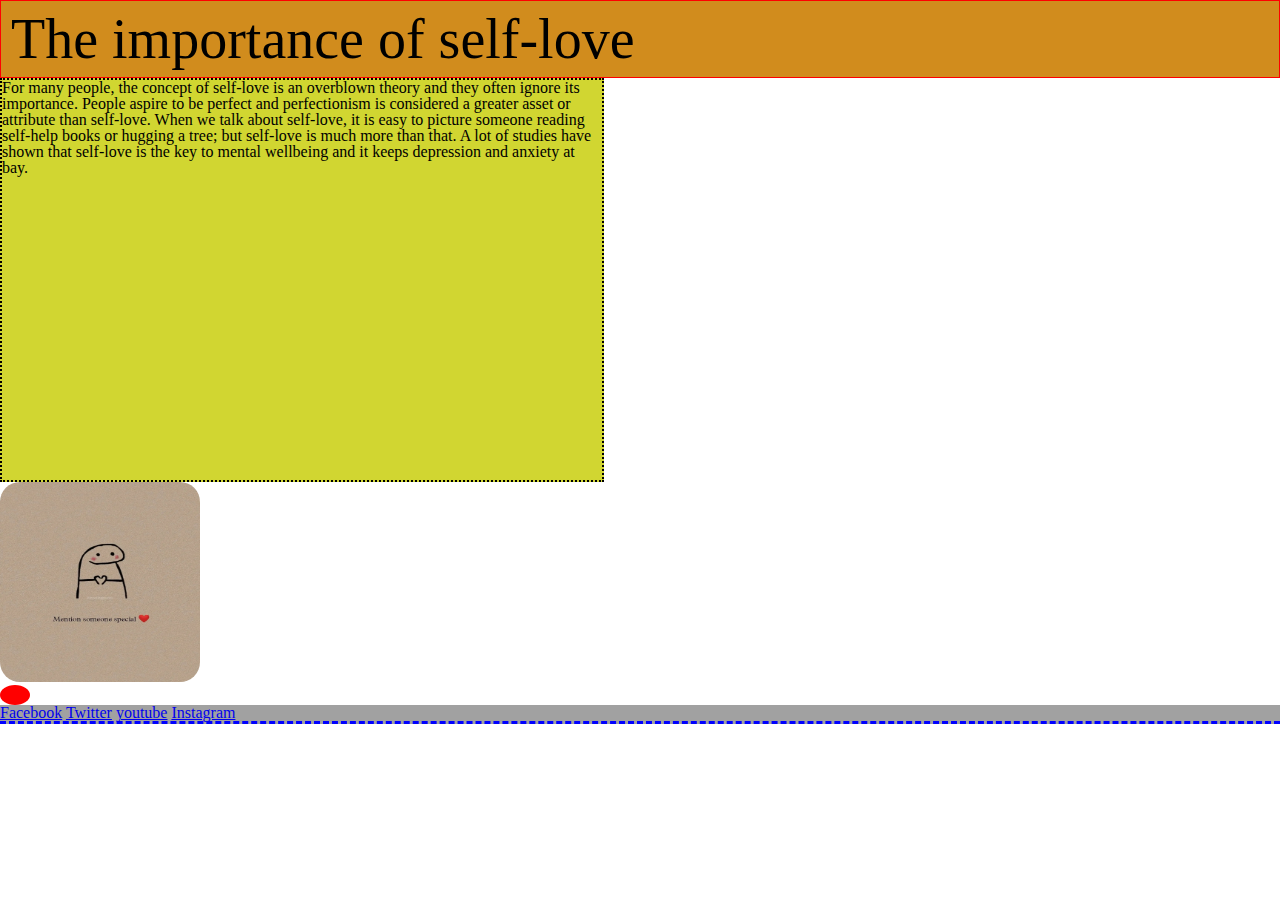
<file: block-BHaaap/index.html>
<!DOCTYPE html>
<html lang=eng>
    <head>
        <meta charset="UTF-8"/>
        <title>box model 1st assignment</title>
        <link rel="stylesheet" href="style.css"/>
    </head>
    <body>
        <header>
        <h1>The importance of self-love</h1>
        </header>
        
            <main>
                <section class="box">
                <p>For many people, the concept of self-love is an overblown theory and they often ignore its importance. People aspire to be perfect and perfectionism is considered a greater asset or attribute than self-love. When we talk about self-love, it is easy to picture someone reading self-help books or hugging a tree; but self-love is much more than that. A lot of studies have shown that self-love is the key to mental wellbeing and it keeps depression and anxiety at bay.</p>
            </section>
        </main>
        <div>
        <img src="IMG_20220617_231044.jpg" alt="image">
        <div class="circle"></div>
    </div>
    <footer>
        <a href="#">Facebook</a>
        <a href="#">Twitter</a>
        <a href="#">youtube</a>
        <a href="#">Instagram</a>
    </footer>
    </body>
</html>
</file>
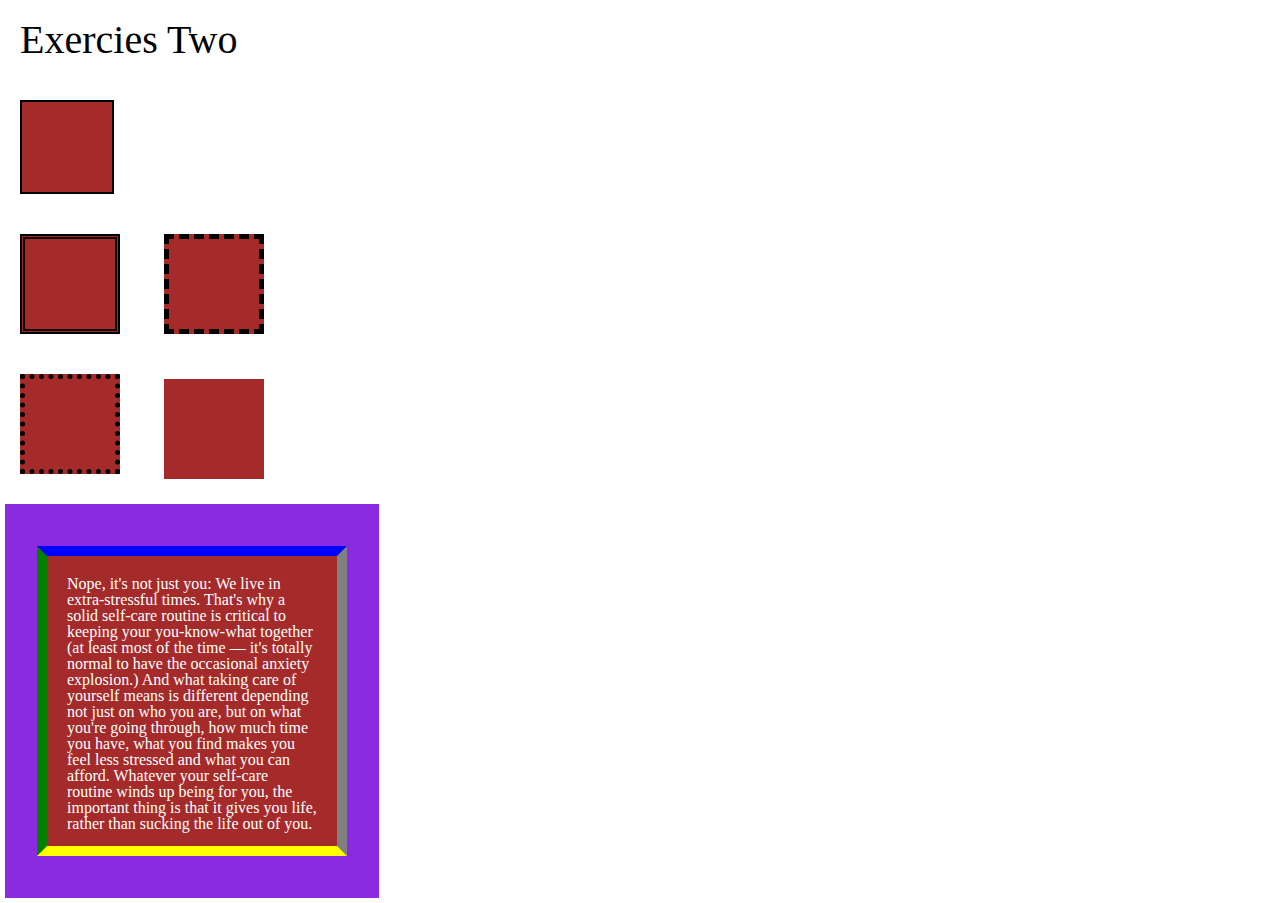
<file: block-BHaaaq/index.html>
<!DOCTYPE html>
<html lang="eng">
    <head>
        <meta charset="UTF-8">
        <title> block level assignment 2</title>
        <link rel="stylesheet" href="style.css"/>
    </head>
    <body>
        <header>
            <h1>Exercies Two</h1>
        </header>
        <section>
        <div class="box">box</div>
        <span class="double">span</span>
        <span class="dashed">span</span>
        <br>
        <span class="dotted">span</span>
        <span class="no-border">span</span>
    </section>
    <main>
        <section>
            <div class="para-container">
            <p>Nope, it's not just you: We live in extra-stressful times. That's why a solid self-care routine is critical to keeping your you-know-what together (at least most of the time — it's totally normal to have the occasional anxiety explosion.) And what taking care of yourself means is different depending not just on who you are, but on what you're going through, how much time you have, what you find makes you feel less stressed and what you can afford. Whatever your self-care routine winds up being for you, the important thing is that it gives you life, rather than sucking the life out of you.
            </p>
            </div>
        </section>
    </main>
    </body>
</html>
</file>
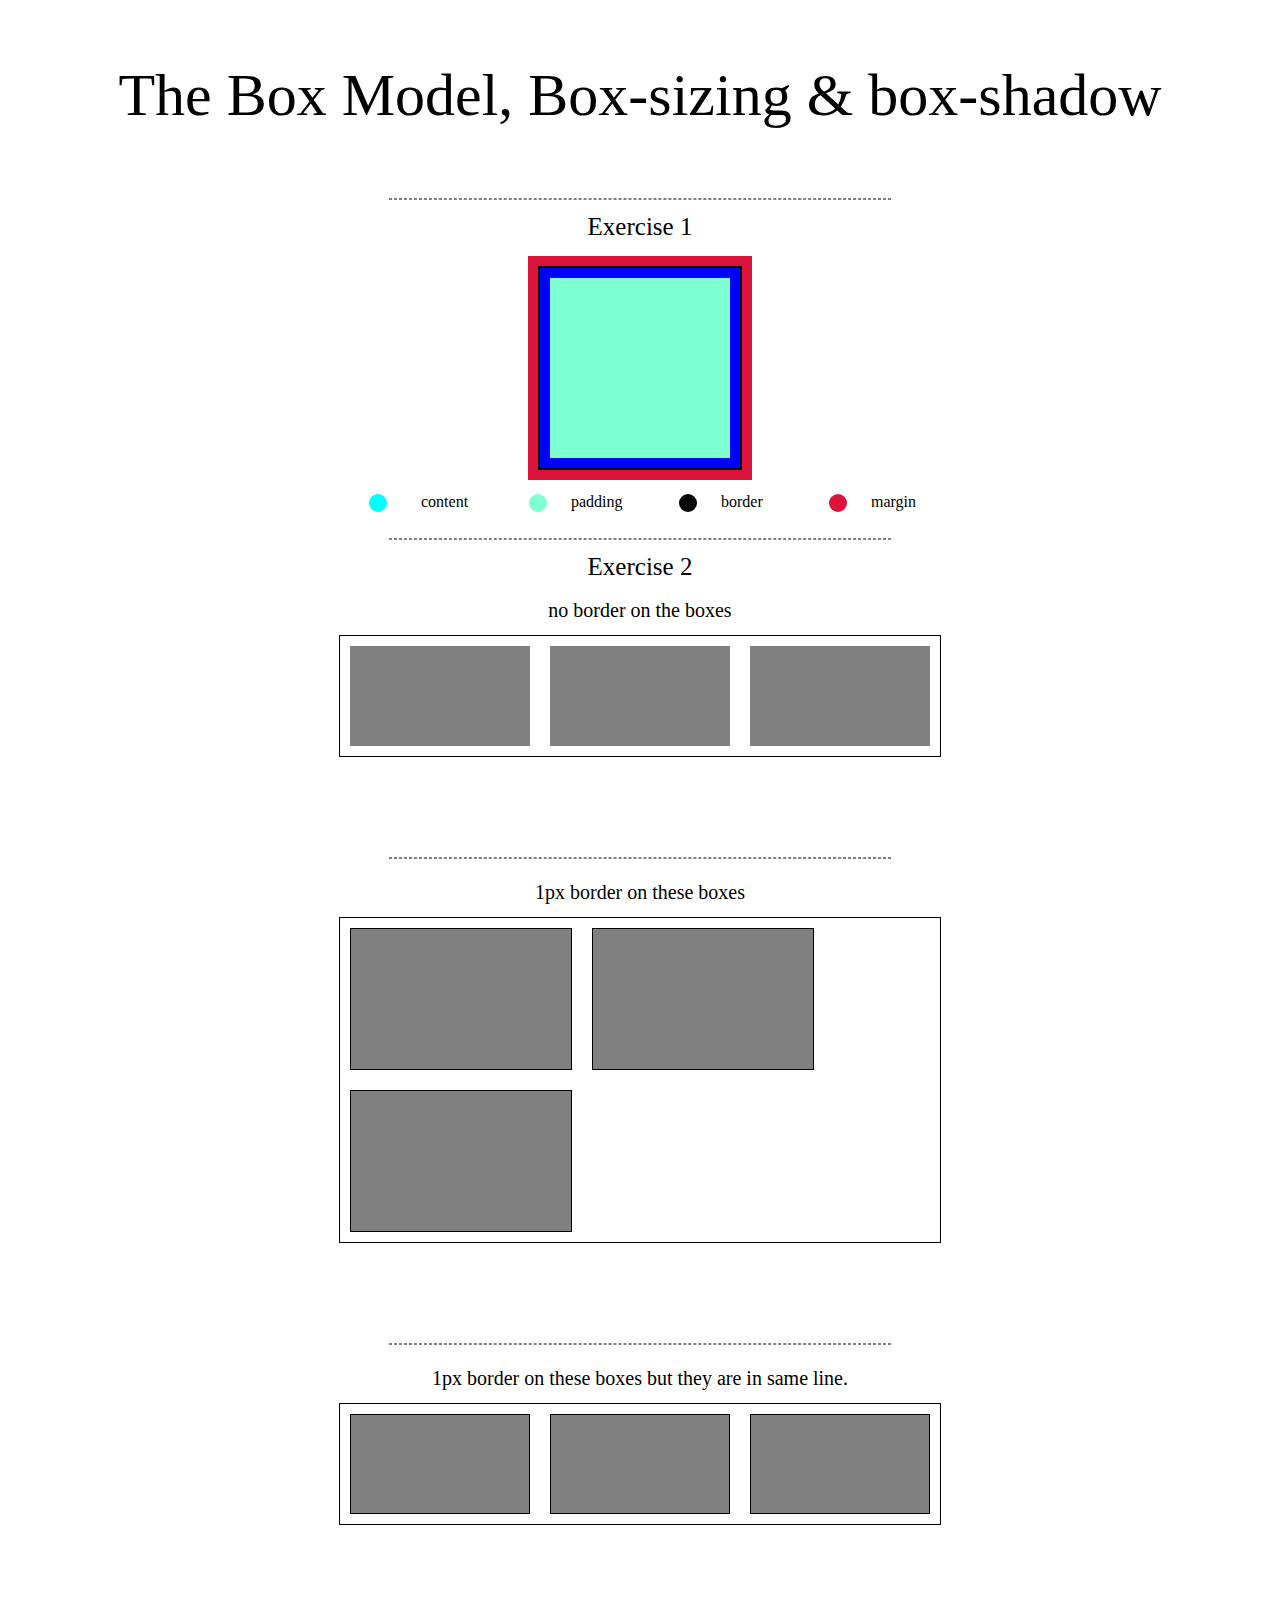
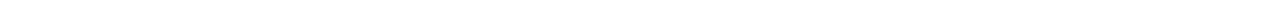
<file: block-BHaaau/index.html>
<!DOCTYPE html>
<html lang="eng">
    <head>
        <meta charset="UTF-8">
        <title>assigment 3</title>
        <link rel="stylesheet" href="style.css">
    </head>
    <body>
        <header>
            <h1>The Box Model, Box-sizing & box-shadow</h1>
           
        </header>
        <hr>
        <main>
            <section>
                <h2>Exercise 1</h2>
                <div class="box">box</div>
                <div class="marker-container">
                    <div class="marker"> <span class="circle"></span>
                        <span>content</span>
                    </div>
                    <div class="marker"><span class="circle2"></span>
                        <span>padding</span></div>
                    <div class="marker"><span class="circle3"></span>
                        <span>border</span></div>
                    <div class="marker">
                        <span class="circle4"></span>
                        <span>margin</span>
                        
                    </div>
                    
                    
                </div>
            </section>
           <hr>
            <section> <h2>Exercise 2</h2>
                <h3>no border on the boxes</h3>
            <div class="parent-container">
             <span class="child">span</span>
            <span class="child">span</span>
            <span class="child">span</span>
            </div>
            </section>
            <hr>
            <section>
                <h3>1px border on these boxes</h3>
            </section>
            <div class="parent-container">
                <span class="with-border">span</span>
                <span class="with-border">span</span>
                <span class="with-border">span</span>   
            </div>
            <hr>
            <section>
                <h3>1px border on these boxes but they are in same line.</h3>
            </section>
            <div class="parent-container">
                <span class="same">span</span>
                <span class="same">span</span>
                <span class="same">span</span>    
            </div>
        </main>
    </body>
</html>
</file>
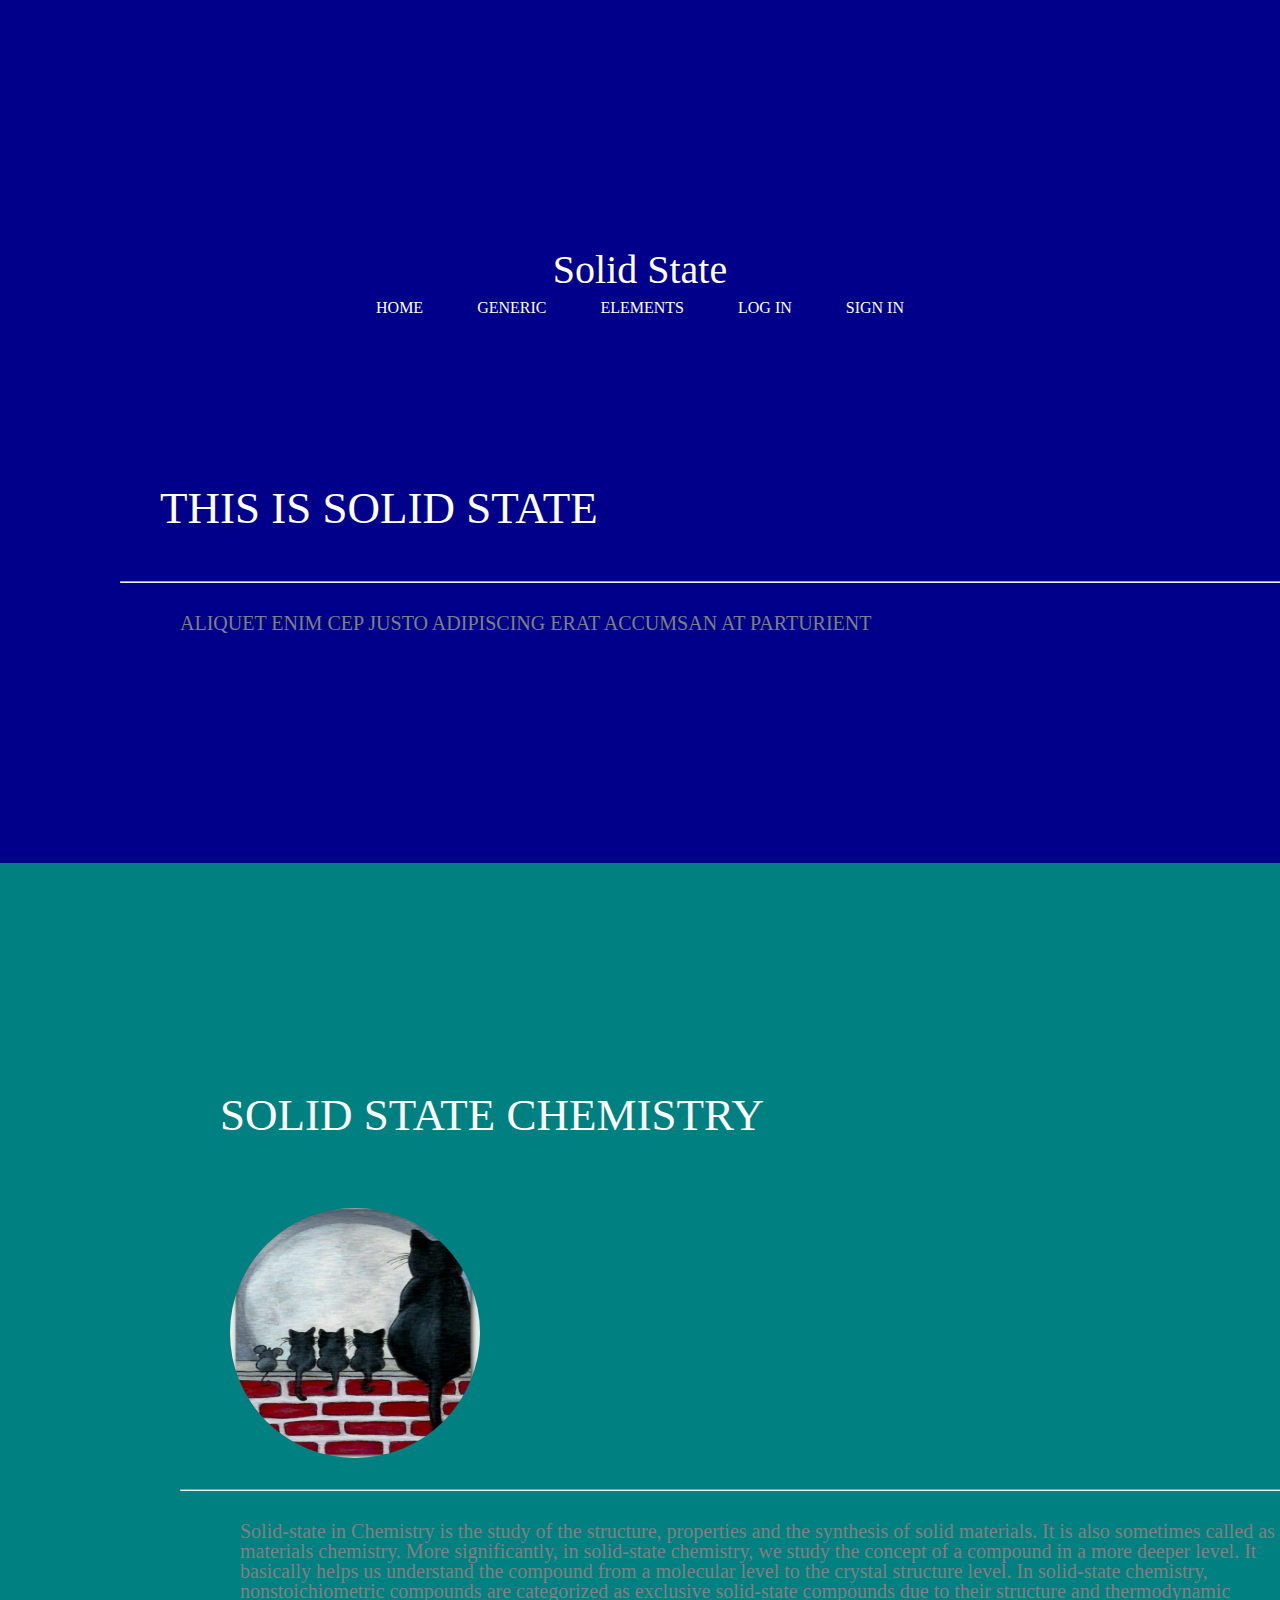
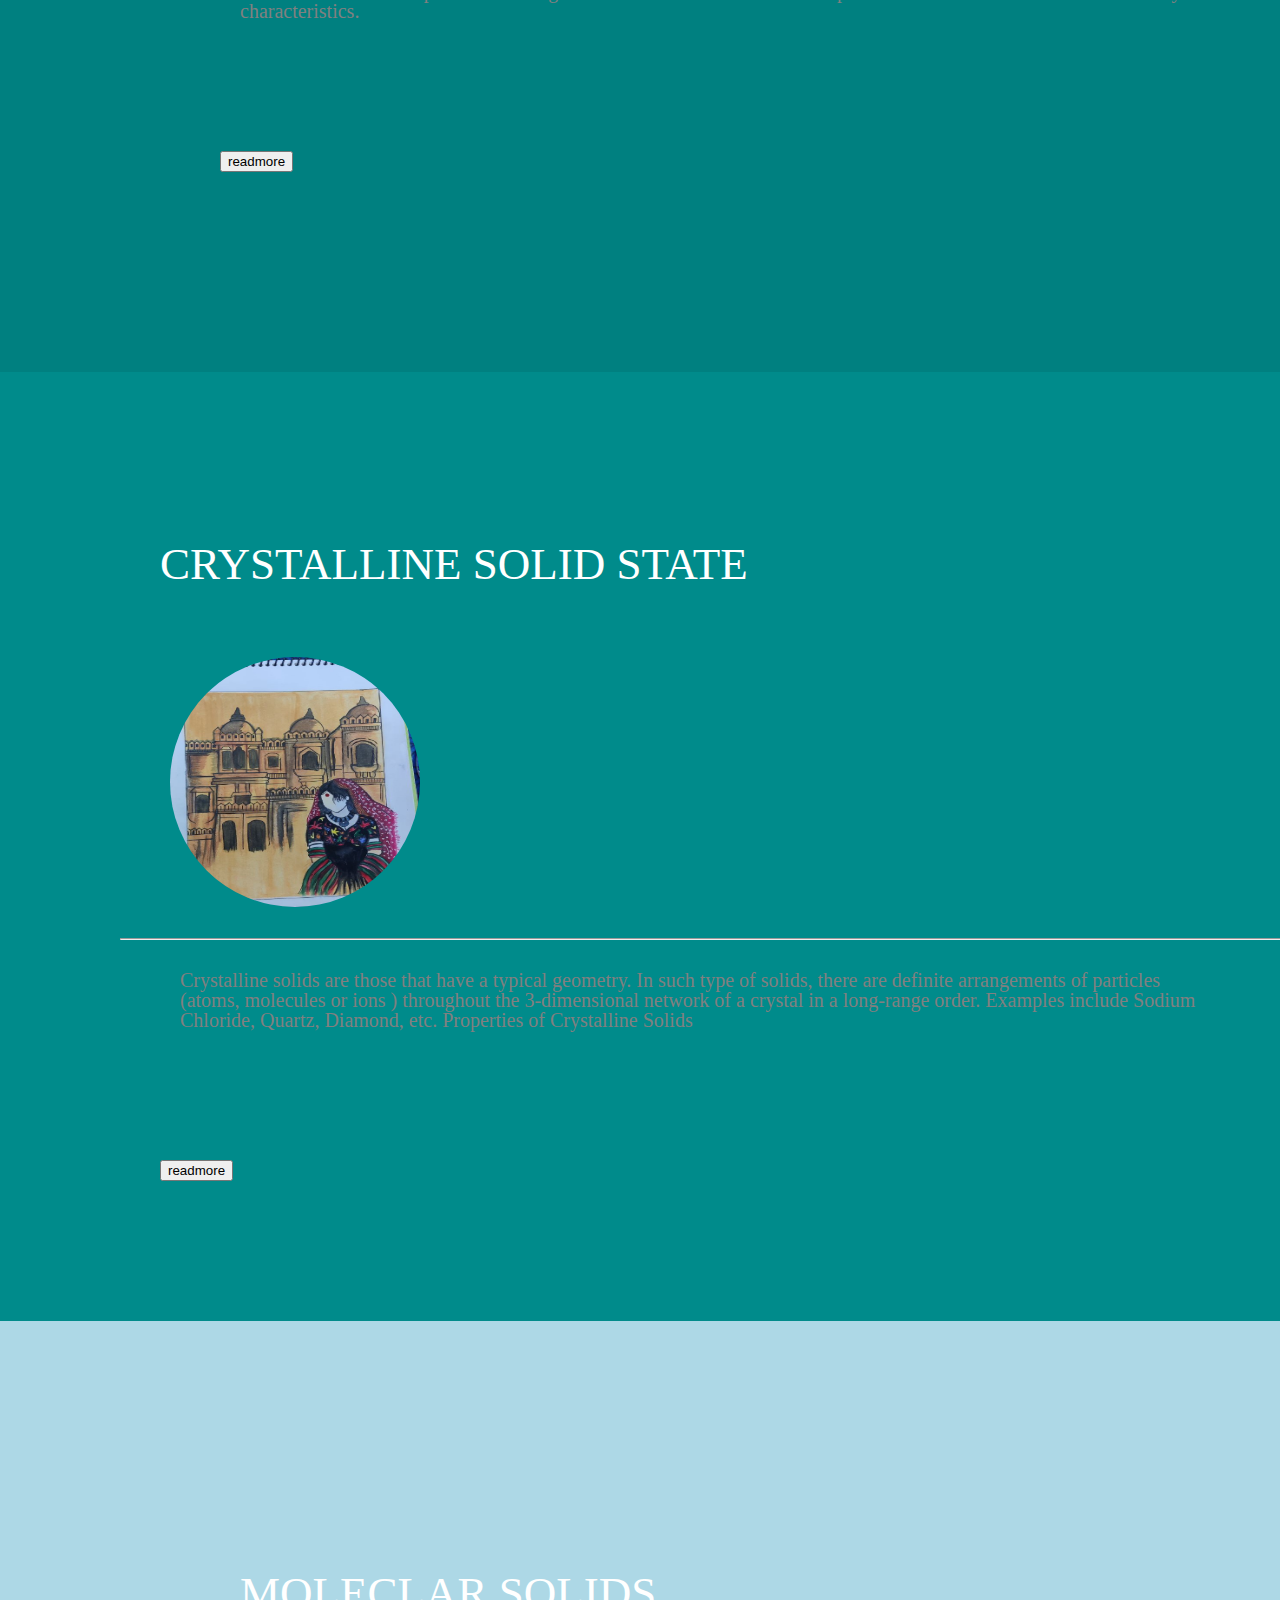
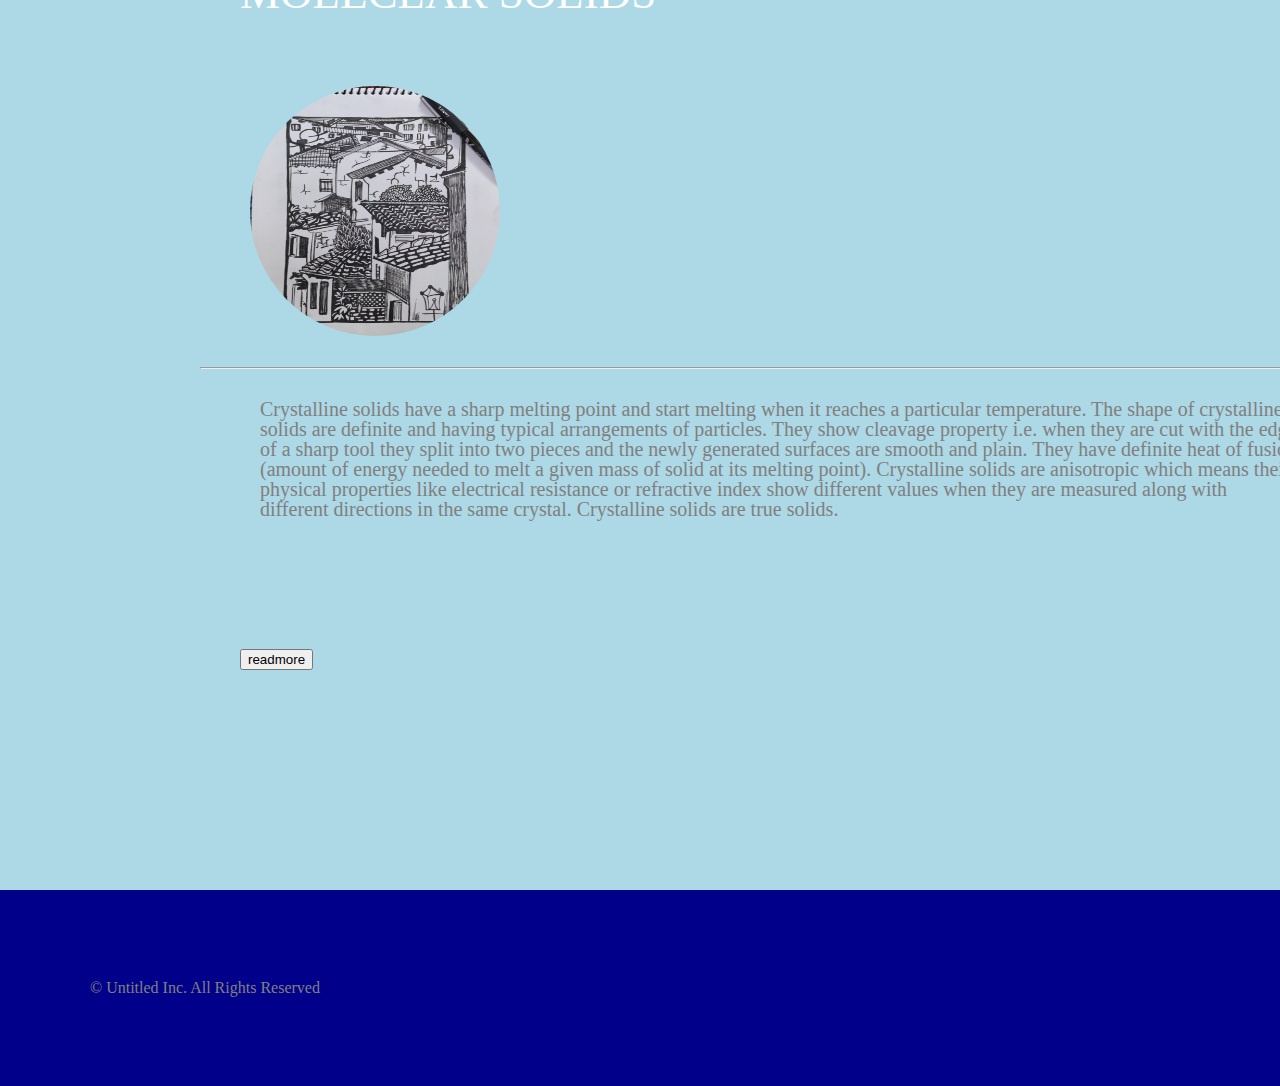
<file: block-BHaaav/index.html>
<!DOCTYPE html>
<html lang="eng">
    <head>
        <meta charset="UTF-8">
        <title>assignment 4</title>
        <link rel="stylesheet" href="style.css"/>
    </head>
    <body>
        <HEADER>
           <section class="header">
            <h1>Solid State</h1>
            <a href="#">HOME</a>
            <a href="#">GENERIC</a>
            <a href="#">ELEMENTS</a>
            <a href="#">LOG IN</a>
            <a href="#">SIGN IN</a>
            </section>
          <section>
            <div class="container">

            <h2>THIS IS SOLID STATE</h2>
            <hr>
                <p>ALIQUET ENIM CEP JUSTO ADIPISCING ERAT ACCUMSAN AT PARTURIENT</p>
            </div>
         </section>
            </HEADER>
            <main>
                <section class="sec2">
                    <div class="container">
                <h2>SOLID STATE CHEMISTRY</h2>
                <img src="Screenshot_20220706-194408.jpg" alt="image">
                <hr>
                <p>Solid-state in Chemistry is the study of the structure, properties and the synthesis of solid materials. It is also sometimes called as materials chemistry. More significantly, in solid-state chemistry, we study the concept of a compound in a more deeper level. It basically helps us understand the compound from a molecular level to the crystal structure level.
                    In solid-state chemistry, nonstoichiometric compounds are categorized as exclusive solid-state compounds due to their structure and thermodynamic characteristics.</p>
                <button>readmore</button>
                    </div>
                </section>
               <section class="sec3">
                <div class="container">
                <h2>CRYSTALLINE SOLID STATE</h2>
                <img src="IMG_20220713_224322_027.jpg" alt="image">
                <hr>
                <p>Crystalline solids are those that have a typical geometry.  In such type of solids, there are definite arrangements of particles (atoms, molecules or ions ) throughout the 3-dimensional network of a crystal in a long-range order. Examples include Sodium Chloride, Quartz, Diamond, etc.

                    Properties of Crystalline Solids</p>
                    <button>readmore</button>
                    </div>
               </section>
               <section class="sec4">
                <div class="container">
                <h2>MOLECLAR SOLIDS</h2>
                <img src="IMG_20220708_104748_882.jpg" alt="image">
                <hr>
                <p>Crystalline solids have a sharp melting point and start melting when it reaches a particular temperature.
                    The shape of crystalline solids are definite and having typical arrangements of particles.
                    They show cleavage property i.e. when they are cut with the edge of a sharp tool they split into two pieces and the newly generated surfaces are smooth and plain.
                    They have definite heat of fusion (amount of energy needed to melt a given mass of solid at its melting point).
                    Crystalline solids are anisotropic which means their physical properties like electrical resistance or refractive index show different values when they are measured along with different directions in the same crystal.
                    Crystalline solids are true solids.</p>
                    <button>readmore</button>
                    </div>
               </section>
        </main>
        <footer>
            <div class="container">
            <div>
                <small>&copy; Untitled Inc. All Rights Reserved</small>
            </div>
            </div>
        </footer>
    </body>
</html>
</file>
<file: block-BHaaap/style.css>
/* http://meyerweb.com/eric/tools/css/reset/ 
   v2.0 | 20110126
   License: none (public domain)
*/

html, body, div, span, applet, object, iframe,
h1, h2, h3, h4, h5, h6, p, blockquote, pre,
a, abbr, acronym, address, big, cite, code,
del, dfn, em, img, ins, kbd, q, s, samp,
small, strike, strong, sub, sup, tt, var,
b, u, i, center,
dl, dt, dd, ol, ul, li,
fieldset, form, label, legend,
table, caption, tbody, tfoot, thead, tr, th, td,
article, aside, canvas, details, embed, 
figure, figcaption, footer, header, hgroup, 
menu, nav, output, ruby, section, summary,
time, mark, audio, video {
	margin: 0;
	padding: 0;
	border: 0;
	font-size: 100%;
	font: inherit;
	vertical-align: baseline;
}
/* HTML5 display-role reset for older browsers */
article, aside, details, figcaption, figure, 
footer, header, hgroup, menu, nav, section {
	display: block;
}
body {
	line-height: 1;
}
ol, ul {
	list-style: none;
}
blockquote, q {
	quotes: none;
}
blockquote:before, blockquote:after,
q:before, q:after {
	content: '';
	content: none;
}
table {
	border-collapse: collapse;
	border-spacing: 0;
}
header{
    font-size: 56px;
    background-color: #D18C1D;
    border: 1px solid red;
    padding: 10px;
}
.box{
    background-color: #D1D631;
    height: 400px;
    width: 600px;
    border: 2px dotted black;
}
img{
    height: 200px;
    width: 200px;
    border-radius: 20px;  
}
.circle{
    background-color: red;
    height: 20px;
    width: 30px;
    border-radius: 50%;
}
footer{
    background-color: #A1A1A1;
    border-bottom: 3px dashed blue;
}
</file>
<file: block-BHaaaq/style.css>
/* http://meyerweb.com/eric/tools/css/reset/ 
   v2.0 | 20110126
   License: none (public domain)
*/

html, body, div, span, applet, object, iframe,
h1, h2, h3, h4, h5, h6, p, blockquote, pre,
a, abbr, acronym, address, big, cite, code,
del, dfn, em, img, ins, kbd, q, s, samp,
small, strike, strong, sub, sup, tt, var,
b, u, i, center,
dl, dt, dd, ol, ul, li,
fieldset, form, label, legend,
table, caption, tbody, tfoot, thead, tr, th, td,
article, aside, canvas, details, embed, 
figure, figcaption, footer, header, hgroup, 
menu, nav, output, ruby, section, summary,
time, mark, audio, video {
	margin: 0;
	padding: 0;
	border: 0;
	font-size: 100%;
	font: inherit;
	vertical-align: baseline;
}
/* HTML5 display-role reset for older browsers */
article, aside, details, figcaption, figure, 
footer, header, hgroup, menu, nav, section {
	display: block;
}
body {
	line-height: 1;
}
ol, ul {
	list-style: none;
}
blockquote, q {
	quotes: none;
}
blockquote:before, blockquote:after,
q:before, q:after {
	content: '';
	content: none;
}
table {
	border-collapse: collapse;
	border-spacing: 0;
}
header{
    font-size: 40px;
    padding: 20px;
}
.box{
    background-color: brown;
    height: 50px;
    width: 50px;
    padding: 20px;
    border: 2px solid black;
    margin: 20px;
    font-size: 0;
}
span{
    display: inline-block;
    font-size: 0;
    background-color: brown;
    height: 100px;
    width: 100px;
    padding: 10px;
  margin: 20px;
  box-sizing: border-box;
}
.double{
    
    border: 5px double black;
    box-shadow: -3px -3px -4px -2px;
}
.dashed{
    border: 5px dashed black;
}
.dotted{
    border: 5px dotted black;
}
.no-border{
    border: none;
}
p{
    background-color: brown;
    color: white;
    height: 250px;
    width: 250px;
    padding: 20px;
    border-top: 10px solid blue;
    border-left: 10px solid green;
    border-right: 10px solid grey;
    border-bottom: 10px solid yellow;
}
.para-container{
    background-color: blueviolet;
    padding: 42px 32px;
    display: inline-block;
    margin: 5px;
}
</file>
<file: block-BHaaau/style.css>
/* http://meyerweb.com/eric/tools/css/reset/ 
   v2.0 | 20110126
   License: none (public domain)
*/

html, body, div, span, applet, object, iframe,
h1, h2, h3, h4, h5, h6, p, blockquote, pre,
a, abbr, acronym, address, big, cite, code,
del, dfn, em, img, ins, kbd, q, s, samp,
small, strike, strong, sub, sup, tt, var,
b, u, i, center,
dl, dt, dd, ol, ul, li,
fieldset, form, label, legend,
table, caption, tbody, tfoot, thead, tr, th, td,
article, aside, canvas, details, embed, 
figure, figcaption, footer, header, hgroup, 
menu, nav, output, ruby, section, summary,
time, mark, audio, video {
	margin: 0;
	padding: 0;
	border: 0;
	font-size: 100%;
	font: inherit;
	vertical-align: baseline;
}
/* HTML5 display-role reset for older browsers */
article, aside, details, figcaption, figure, 
footer, header, hgroup, menu, nav, section {
	display: block;
}
body {
	line-height: 1;
}
ol, ul {
	list-style: none;
}
blockquote, q {
	quotes: none;
}
blockquote:before, blockquote:after,
q:before, q:after {
	content: '';
	content: none;
}
table {
	border-collapse: collapse;
	border-spacing: 0;
}
body{
	line-height: 1.5;
}
hr{
	width: 500px;
	border-style: dashed;
}
h1{
    font-size: 60px;
    text-align: center;
    padding: 50px;
}
h2{
    text-align: center;
	font-size: 25px;
}
.box{
	font-size: 0;
	background-color: aquamarine;
	height: 200px;
	width: 200px;
	border: 2px solid black;
	margin: 0 auto;
	margin-top: 20px;
	box-shadow: 0 0 0 10px crimson, inset 0 0 0 10px blue
}
.center{
	text-align: center;
	border-radius: 50% ;
}
.marker-container{
	text-align: center;
}
span{
	display: inline-block;
	text-align: center;
	height: 20px;
	width: 20px;
	padding: 20px;
}
.circle{
	display: inline-block;
	background-color: aqua;
	height: 10px;
	width: 10px;
	padding: 4px;
	border-radius: 50%;
	margin-right: 10px;
	vertical-align: middle;
}
.circle2{
	display: inline-block;
	background-color: aquamarine;
	height: 10px;
	width: 10px;
	padding: 4px;
	border-radius: 50%;
	vertical-align: middle;
}
.circle3{
	display: inline-block;
	background-color: black;
	height: 10px;
	width: 10px;
	padding: 4px;
	border-radius: 50%;
	
	vertical-align: middle;
}
.circle4{
	display: inline-block;
	background-color: crimson;
	height: 10px;
	width: 10px;
	padding: 4px;
	border-radius: 50%;
	
	vertical-align: middle;
}
.marker{
	margin: 0 32px;
	display: inline-block;
}
.exercise2{
	text-align: center;
	padding: 20px;
}
h3{
	font-size: 20px;
	padding: 10px;
	text-align: center;
}
.parent-container{
	margin: 0 auto;
	font-size: 0;
	width: 600px;
	border: 1px solid black;
	margin-bottom: 100px;
}
.child{
	background-color: grey;
	width: 180px;
	height: 100px;
	margin: 10px;
	box-sizing: border-box;
	
}
.with-border{
	background-color: grey;
	height: 100px;
	width: 180px;
	margin: 10px;
	border-width: 1px;
    border: 1px solid black;
}
.same{
	background-color: grey;
	text-align: center;
	height: 100px;
	width: 180px;
	margin: 10px;
	border-width: 1px;
    border: 1px solid black;
	box-sizing: border-box;
}
</file>
<file: block-BHaaav/style.css>
/* http://meyerweb.com/eric/tools/css/reset/ 
   v2.0 | 20110126
   License: none (public domain)
*/

html, body, div, span, applet, object, iframe,
h1, h2, h3, h4, h5, h6, p, blockquote, pre,
a, abbr, acronym, address, big, cite, code,
del, dfn, em, img, ins, kbd, q, s, samp,
small, strike, strong, sub, sup, tt, var,
b, u, i, center,
dl, dt, dd, ol, ul, li,
fieldset, form, label, legend,
table, caption, tbody, tfoot, thead, tr, th, td,
article, aside, canvas, details, embed, 
figure, figcaption, footer, header, hgroup, 
menu, nav, output, ruby, section, summary,
time, mark, audio, video {
	margin: 0;
	padding: 0;
	border: 0;
	font-size: 100%;
	font: inherit;
	vertical-align: baseline;
}
/* HTML5 display-role reset for older browsers */
article, aside, details, figcaption, figure, 
footer, header, hgroup, menu, nav, section {
	display: block;
}
body {
	line-height: 1;
}
ol, ul {
	list-style: none;
}
blockquote, q {
	quotes: none;
}
blockquote:before, blockquote:after,
q:before, q:after {
	content: '';
	content: none;
}
table {
	border-collapse: collapse;
	border-spacing: 0;
}

.header{
    text-align: center;
    padding: 120px;
}
h1{
    margin-top: 1px;
    text-align: center;
    font-size: 40px;
    color: white;
    margin: 10px;
}
a{
    text-decoration: none;
    padding: 5px;
    margin: 20px;
    color: white;
}
header{
    background-color: darkblue;
    padding: 120px;
    
}
.container{
    width: 1160px;
    margin: 0 auto;

}
h2{
    
    margin: 50px 40px;
    color: white;
    font-size: 45px;
}
p{
    font-size: 20px;
  color: grey;
  margin: 30px 60px;
  margin-bottom: 50px;
  padding-bottom: 60px;
}
button{
    margin: 20px 40px;
}
hr{
    width: 1300px;
}
img{
    height: 250px;
    width: 250px;
    margin: 20px 50px;
    border-radius: 50%;
}
.sec2{
    background-color: teal;
    padding: 180px;
}
.sec3{
    background-color: darkcyan;
    padding: 120px;
}
.sec4{
    background-color: lightblue;
    padding: 200px;
}
footer{
    background-color: darkblue;
    color: grey;
    padding: 90px;
}
</file>
